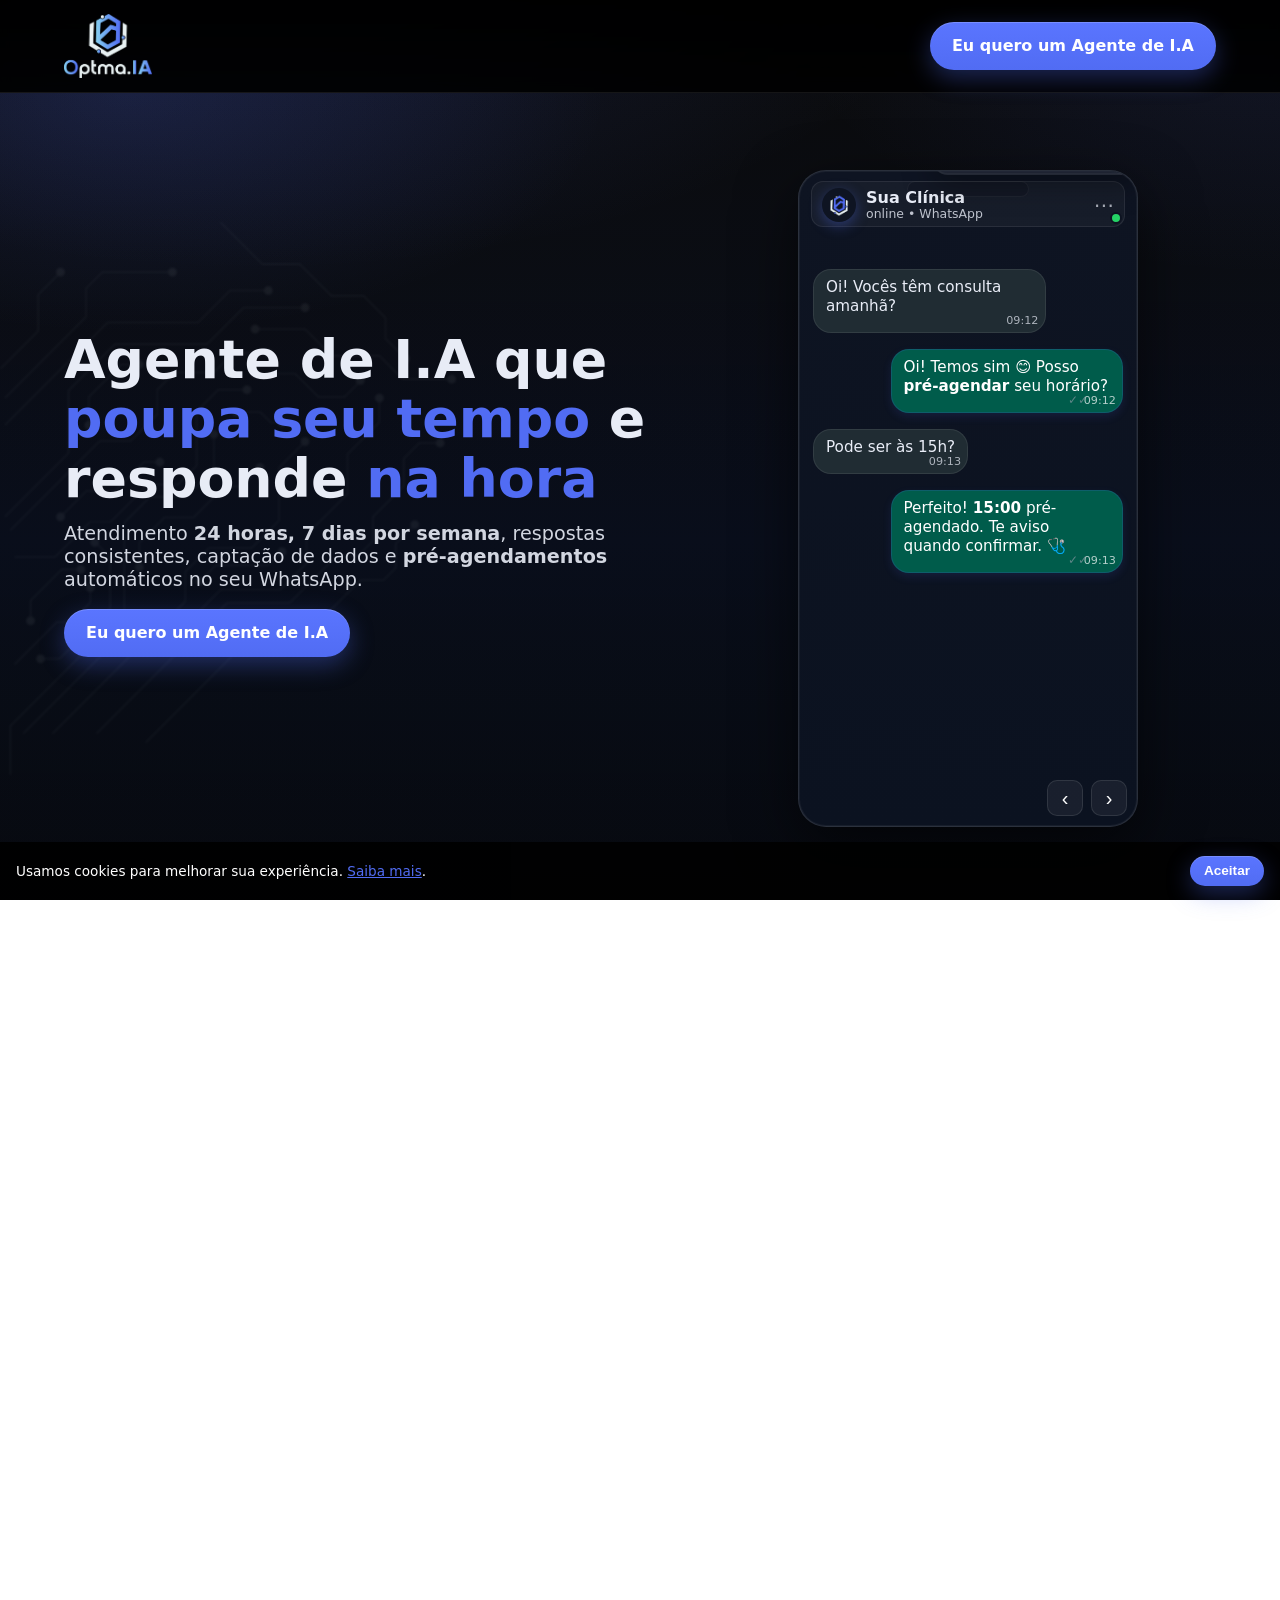
<file: index.html>
<!DOCTYPE html>
<html lang="pt-BR">
<head>
  <meta charset="UTF-8" />
  <meta name="viewport" content="width=device-width, initial-scale=1.0"/>
  <title>OPTMA IA</title>
  <link rel="stylesheet" href="style.css"/>
</head>
<body>
  <header class="site-header">
    <div class="container header-inner">
      <a class="brand" href="#">
        <img src="src/optma ia logo.png" alt="Optma.IA" class="brand-logo"/>
      </a>
  <a href="#form" class="btn btn-primary cta">Eu quero um Agente de I.A</a>
    </div>
  </header>
<main>
  <!-- HERO -->
  <section class="hero">
    <div class="container hero__grid">
      <!-- Coluna 1: texto -->
      <div class="hero__copy">
       <h1>
  Agente de I.A que <span class="highlight">poupa seu tempo</span> e responde <span class="highlight nowrap">na hora</span>
</h1>
        <p class="lead">
          Atendimento <strong>24 horas, 7 dias por semana</strong>, respostas consistentes,
          captação de dados e <strong>pré-agendamentos</strong> automáticos no seu WhatsApp.
        </p>

       <div class="hero__cta">
  <a href="#form" class="btn btn-primary btn--pulse">Eu quero um Agente de I.A</a>
</div>
</div>
      <!-- Coluna 2: ARTE (celular + cards) -->
      <div class="hero__art" aria-hidden="true">
        <div class="phone">
          <div class="phone__notch"></div>
          <!-- Topbar estilo WhatsApp -->
<div class="chat-topbar">
<div class="chat-topbar__avatar">
  <img src="src/Prancheta 1_7.png" alt="Optma IA" />
</div>
  <div class="chat-topbar__meta">
    <div class="chat-topbar__title">Sua Clínica</div>
    <div class="chat-topbar__sub">online • WhatsApp</div>
  </div>
  <div class="chat-topbar__icons">⋯</div>
</div>
          <div class="segment-badge" id="segmentBadge">Perfeito para sua clínica</div>

          

<!-- Slider de cenas dentro do celular -->
<div class="chat-slider">

  <!-- CENA 1: CLÍNICA (ativa no load) -->
  <div class="chat-scene is-active" data-segment="Perfeito para sua clinica">
    <div class="chat">
      <div class="msg msg--client">
        Oi! Vocês têm consulta amanhã?
        <span class="time">09:12</span>
      </div>
      <div class="msg msg--ai">
        Oi! Temos sim 😊 Posso <strong>pré-agendar</strong> seu horário?
        <span class="time">09:12</span>
          <span class="ticks">✓✓</span>
      </div>
      <div class="msg msg--client">
        Pode ser às 15h?
        <span class="time">09:13</span>
      </div>
      <div class="msg msg--ai">
        Perfeito! <strong>15:00</strong> pré-agendado. Te aviso quando confirmar. 🩺
        <span class="time">09:13</span>
          <span class="ticks">✓✓</span>
      </div>
    </div>
  </div>

  <!-- CENA 2: PETSHOP -->
  <div class="chat-scene" data-segment="Perfeito para seu petshop">
    <div class="chat">
      <div class="msg msg--client">
        Oi! Tem banho e tosa hoje?
        <span class="time">10:02</span>
      </div>
      <div class="msg msg--ai">
        Tem sim! Posso <strong>pré-agendar</strong> pra você!! qual o nome do seu pet? ✨
        <span class="time">10:02</span>
          <span class="ticks">✓✓</span>
      </div>
      <div class="msg msg--client">
       Ele se chama Fred
        <span class="time">10:03</span>
      </div>
      <div class="msg msg--ai">
        Opa! temos agenda para o banho e tosa do <strong>Fred 🐶</strong> as 15:00 e 16:30, qual horario prefere?? 🐾
        <span class="time">10:03</span>
          <span class="ticks">✓✓</span>
      </div>
    </div>
  </div>

</div>

<!-- Controles (visíveis no desktop) -->
<div class="slider-controls" aria-label="Trocar segmento">
  <button class="slider-btn prev" type="button" aria-label="Anterior">‹</button>
  <button class="slider-btn next" type="button" aria-label="Próximo">›</button>
</div>   <!-- fecha .slider-controls -->
</div>   <!-- fecha .phone -->

      </div>
    </div>
  </section>

  <!-- BENEFÍCIOS -->
  <section id="beneficios" class="features">
    <div class="container">
      <div class="section-head">
        <h2>Por que um Agente de I.A da <span class="highlight">Optma.IA</span>?</h2>
        <p class="muted">Automação sem perder o toque humano.</p>
      </div>

      <div class="features__grid">

        <article class="card">
          <div class="card__icon" aria-hidden="true">🤖</div>
          <h3>É um agente, e não um Chatbot</h3>
          <p>Respostas humanizadas e não robotícas como de um chatbot, seu cliente no vácuo <span class="highlight">nunca mais.</span></p>
        </article>

        <article class="card">
          <div class="card__icon" aria-hidden="true">🕒</div>
          <h3>Atende 24/7</h3>
          <p>Seu cliente é <span class="highlight">respondido em segundos</span> — madrugada, fim de semana, feriado.</p>
        </article>

        <article class="card">
          <div class="card__icon" aria-hidden="true">⚙️</div>
          <h3>Poupa seu tempo</h3>
          <p>Centraliza dúvidas frequentes, qualifica e envia para a pessoa certa <span class="highlight">só o que importa.</span></p>
        </article>

        <article class="card">
          <div class="card__icon" aria-hidden="true">📅</div>
          <h3>Pré-agendamento</h3>
          <p>Coleta dados, sugere horários e <span class="highlight">deixa tudo pronto</span> para confirmar no seu sistema.</p>
        </article>


      </div>
    </div>
  </section>

  <!-- PARCEIROS -->
  <section class="partners">
    <div class="container">
      <div class="section-head">
        <h2>Marcas que confiam</h2>
        <p class="muted">Alguns clientes e parceiros que já fecharam conosco.</p>
      </div>

<div class="partners__grid">
  <figure class="partner">
    <img src="src/tiger logo.png" alt="Tiger Company">
    <figcaption>Tiger Company</figcaption>
  </figure>

  <figure class="partner">
    <img src="src/machinima.png" alt="Estética Fritz">
    <figcaption>Machinima</figcaption>
  </figure>
</div>

  <!-- FORMULÁRIO -->
  <section id="form" class="contact">
    <div class="container contact__grid">
      <div class="contact__copy">
      <h2>
  Pronto para <span class="nowrap">elevar o <span class="highlight">atendimento</span></span> <span class="nowrap">da sua empresa?</span>
</h2>
        <p class="muted">Preencha e a gente retorna com uma proposta sob medida.</p>
      </div>

      <form class="form" action="#" method="post" novalidate>
        <div class="form__row">
          <label for="nome">Nome</label>
          <input id="nome" name="nome" type="text" autocomplete="name" required />
        </div>

        <div class="form__row">
          <label for="email">E-mail</label>
          <input id="email" name="email" type="email" autocomplete="email" required />
        </div>

        <div class="form__row">
          <label for="whats">WhatsApp</label>
          <input id="whats" name="whatsapp" type="tel" inputmode="tel" placeholder="(xx) xxxxx-xxxx" required />
        </div>

        <div class="form__row">
          <label for="empresa">Empresa</label>
          <input id="empresa" name="empresa" type="text" autocomplete="organization" />
        </div>

        <div class="form__agree">
          <input id="lgpd" type="checkbox" required />
          <label for="lgpd">Concordo em receber contato da Optma.IA.</label>
        </div>

        <button class="btn btn-primary" type="submit">Quero meu Agente de I.A</button>
      </form>
    </div>
  </section>
</main>

    <script src="main.js"></script>
    <footer class="site-footer">
  <div class="container footer__grid">
    <div class="footer__brand">
      <img src="src/optma ia logo.png" alt="Optma.IA" class="footer__logo" />
      <p>© 2024 Optma.IA – Todos os direitos reservados.</p>
    </div>

    <div class="footer__contact">
      <h4>Contato</h4>
      <p>Email: <a href="mailto:contato@optmaia.com">optmaia.contato@gmail.com</a></p>
      <p>WhatsApp: <a href="https://wa.me/5511999999999" target="_blank">(16) 99999-9999</a></p>
    </div>
  </div>
</footer>

<!-- ===== COOKIE BANNER ===== -->
<div class="cookie-banner" id="cookieBanner">
  <p>
    Usamos cookies para melhorar sua experiência. 
    <a href="#">Saiba mais</a>.
  </p>
  <button id="acceptCookies" class="btn btn-primary">Aceitar</button>
</div>
</body>
</html>
</file>
<file: style.css>
/* =======================
   TEMA / RESET / BASE
======================= */
:root{
  --primary:#516cf3;
  --text:#e8ecf6;
}

*{box-sizing:border-box;margin:0;padding:0}
img{display:block;max-width:100%;height:auto}
a{text-decoration:none;color:inherit}
html,body{height:100%}

body{
  font-family: Inter, system-ui, -apple-system, Segoe UI, Roboto, Helvetica, Arial, sans-serif;
  color:var(--text);
  background:
    radial-gradient(1200px 600px at 20% -10%, rgba(81,108,243,.18), transparent 60%),
    radial-gradient(900px 500px at 100% 0%, rgba(81,108,243,.12), transparent 55%),
    linear-gradient(180deg, #0b0b0b 0%, #0a0f1d 60%, #080b12 100%);
}

.container{max-width:1200px;margin:0 auto;padding:0 24px}

/* =======================
   HEADER
======================= */
.site-header{
  position: sticky; top:0; z-index:100;
  backdrop-filter: blur(6px) saturate(130%);
  background: linear-gradient(180deg, rgba(0,0,0,.85), rgba(0,0,0,.65));
  border-bottom:1px solid rgba(255,255,255,.08);
  padding-top: env(safe-area-inset-top);
}
.header-inner{
  height:92px;
  display:flex;
  align-items:center;
  justify-content:space-between;
  gap:16px;
}

.brand{display:flex; align-items:center; gap:12px; min-width:0;}
.brand-logo{height:64px; width:auto;}

/* Botões */
.btn{
  display:inline-flex; align-items:center; justify-content:center; gap:.5rem;
  padding:16px 22px;
  border-radius:999px;
  font-weight:800; line-height:1; white-space:nowrap;
  border:0; cursor:pointer; user-select:none;
  transition:transform .08s ease, box-shadow .2s ease, background .2s ease;
}
.btn:focus-visible{outline:none; box-shadow:0 0 0 3px rgba(81,108,243,.35);}
.btn-primary{
  background: linear-gradient(180deg, #5a75ff, var(--primary));
  color:#fff;
  box-shadow:0 8px 24px rgba(81,108,243,.35), inset 0 1px 0 rgba(255,255,255,.18);
}
.btn-primary:hover{
  transform: translateY(-1px);
  box-shadow:0 12px 28px rgba(81,108,243,.42), inset 0 1px 0 rgba(255,255,255,.2);
}
.btn-primary:active{
  transform: translateY(0);
  box-shadow:0 6px 18px rgba(81,108,243,.32);
}

/* =======================
   HERO (TEXTO + ARTE)
======================= */
.hero{
  position: relative;
  padding: clamp(48px, 6vw, 96px) 0;
  background:
    radial-gradient(800px 400px at 10% 0%, rgba(81,108,243,.15), transparent 60%),
    linear-gradient(180deg, rgba(0,0,0,0), rgba(0,0,0,.15));
}

.hero__grid{
  display:grid;
  grid-template-columns: 1.1fr .9fr;
  gap: clamp(24px, 4vw, 48px);
  align-items:center;
}


.hero__copy h1{
  font-size: clamp(2rem, 4.2vw, 3.4rem);
  line-height:1.1;
  margin-bottom:14px;
}
.highlight{color: var(--primary);}
.lead{font-size: clamp(1rem, 2.2vw, 1.2rem); opacity:.9; margin-bottom:18px;}
.hero__cta{display:flex; gap:12px; flex-wrap:wrap; margin-bottom:10px;}
.hero__bullets{list-style:none; margin-top:8px; color:#c7cfe4; font-size:.95rem}

/* ===== HERO ART ===== */
.hero__art{
  position: relative;
  min-height: 440px;
  display: grid;
  place-items: center;
}

/* Telefone */
.phone{
  width: min(340px, 88%);
  aspect-ratio: 3 / 5.8;
  border-radius: 28px;
  background: linear-gradient(180deg, #0e1422, #0b1220);
  border: 1px solid rgba(255,255,255,.12);
  box-shadow: 0 20px 60px rgba(0,0,0,.6), 0 0 0 1px rgba(255,255,255,.05) inset;
  position: relative;
  overflow: hidden;
}
.phone__notch{
  position:absolute; inset:10px 32% auto 32%; height:16px;
  background:#0a0f1d; border-radius:10px; opacity:.9;
  box-shadow: 0 0 0 1px rgba(255,255,255,.06) inset;
}

/* Chat */
.chat{padding:64px 14px 14px; display:grid; gap:8px}
.msg{
  max-width: 86%;
  font-size:.95rem;
  line-height:1.25;
  padding:10px 12px;
  border-radius:14px;
  position:relative;
  color:#e9edf7;
  border:1px solid rgba(255,255,255,.08);
  background: linear-gradient(180deg, rgba(255,255,255,.04), rgba(255,255,255,.02));
}
.msg--client{justify-self:flex-start; background:#0f1728;}
.msg--ai{
  justify-self:flex-end;
  background: rgba(81,108,243,.08);
  border: 1px solid rgba(81,108,243,.18);
  color: #e9edf7;
  box-shadow: 0 4px 10px rgba(81,108,243,.12);
}
.msg .time{display:block; opacity:.7; font-size:.75rem; margin-top:6px}

/* Cards flutuantes */
.floating-card{
  position:absolute;
  background: linear-gradient(180deg, rgba(255,255,255,.06), rgba(255,255,255,.02));
  border:1px solid rgba(255,255,255,.10);
  border-radius:14px;
  backdrop-filter: blur(6px) saturate(120%);
  padding:12px 14px;
  box-shadow: 0 10px 30px rgba(0,0,0,.35);
}
.kpi{ top: 8%; right: 6%; }
.kpi__big{font-size:1.35rem; font-weight:900; color: var(--primary); line-height:1}
.kpi__sub{font-size:.82rem; opacity:.85}

.book{ bottom: 6%; left: 6%; min-width: 180px; }
.book__title{font-weight:800; margin-bottom:6px}
.book__row{display:flex; justify-content:space-between; gap:12px; color:#cfd6ea}

/* =======================
   FEATURES
======================= */
.section-head{margin-bottom:20px}
.section-head h2{font-size: clamp(1.6rem, 3.5vw, 2.2rem)}
.section-head .muted{color:#b9c1d8}

.features{padding:64px 0}
.features__grid {
  display: grid;
  grid-template-columns: repeat(2, 1fr); /* 2 colunas */
  gap: 24px; /* pode aumentar um pouco o espaçamento */
}
.card{
  background: linear-gradient(180deg, rgba(255,255,255,.05), rgba(255,255,255,.02));
  border:1px solid rgba(255,255,255,.08);
  border-radius:16px; padding:18px;
}
.card__icon{font-size:1.4rem; opacity:.9; margin-bottom:6px}
.card h3{margin-bottom:6px; font-size:1.05rem}
.card p{color:#c7cfe4; font-size:.95rem}

.partners__grid {
  display: grid;
  gap: 32px;
  grid-template-columns: repeat(auto-fit, minmax(160px, 1fr));
  justify-items: center;
  align-items: start;
  text-align: center;
}

.partner {
  display: flex;
  flex-direction: column;
  align-items: center;
  gap: 10px;
}

.partner > img {
  max-height: 96px !important;
  width: auto;
  transition: transform .25s ease;
}
.partner > img:hover {
  transform: scale(1.1);
}

.partner__name {
  font-size: .95rem;
  color: #cfd6ea;
  opacity: .9;
  line-height: 1.3;
}

.partner--big { gap: 4px; } /* Tiger colado no nome */
.partner--big > img { max-height: 140px !important; }

/* destaque para um parceiro específico */
.partner--big{ grid-column: span 2; }   /* ocupa 2 colunas no desktop */
.partner--big img{ max-height: 200px; } /* <<< Tiger ainda maior */

/* mobile: volta a 1 coluna para não quebrar o layout */
@media (max-width: 640px){
  .partner--big{ grid-column: span 1; }
  .partner img{ max-height: 84px; }
  .partner--big img{ max-height: 120px; }
}

/* =======================
   FORMULÁRIO
======================= */
.contact{padding:64px 0}
.contact__grid{
  display:grid; gap:24px;
  grid-template-columns: 1fr 1fr;
  align-items:start;
}
.contact__copy h2{font-size: clamp(1.6rem, 3vw, 2rem)}
.muted{color:#b9c1d8}

.form{
  background: linear-gradient(180deg, rgba(255,255,255,.06), rgba(255,255,255,.02));
  border:1px solid rgba(255,255,255,.08);
  border-radius:16px; padding:18px;
  display:grid; gap:12px;
}
.form__row{display:grid; gap:6px}
.form label{font-size:.9rem; color:#d9def0}
.form input, .form textarea{
  background:#0e1422; color:#e9edf7; border:1px solid rgba(255,255,255,.12);
  padding:12px 12px; border-radius:12px; outline:none;
}
.form input:focus, .form textarea:focus{
  border-color:rgba(81,108,243,.6); box-shadow:0 0 0 3px rgba(81,108,243,.25);
}
.form__agree{
  display:flex; align-items:center; gap:10px; font-size:.9rem; color:#cfd6ea;
}
.form button{margin-top:6px}

/* =======================
   RESPONSIVO
======================= */

/* tablets */
@media (max-width: 1024px){
  .brand-logo{height:56px;}
  .header-inner{height:86px;}
  .btn{padding:14px 18px;}

  .hero__grid{ grid-template-columns: 1fr; }
  .hero__art{ min-height: 380px; }

  .features__grid{grid-template-columns: repeat(2, 1fr)}
  .partners__grid{grid-template-columns: repeat(4, 1fr)}
  .contact__grid{grid-template-columns: 1fr}
}

/* celulares grandes */
@media (max-width: 640px){
  .container{padding:0 16px;}

  .header-inner{ height:72px; gap:10px; flex-wrap:nowrap; }
  .brand-logo{height:40px;}
  .btn.cta{
    font-size:.9rem; padding:10px 14px; border-radius:14px;
    flex:0 0 auto; max-width:60vw; text-align:center;
  }

  .hero{ padding-top:36px; }
  .hero__art{ min-height: 360px; }
  .phone{ width: 78%; }
  .kpi{ top: 6%; right: 6%; }
  .book{ bottom: 6%; left: 6%; }

  .features__grid{grid-template-columns: 1fr}
  .partners__grid{grid-template-columns: repeat(2, 1fr)}
}

/* celulares pequenos */
@media (max-width: 380px){
  .brand-logo{height:36px;}
  .btn.cta{font-size:.86rem; padding:9px 12px; max-width:58vw;}

  .phone{ width: 84%; }
  .kpi__big{ font-size:1.2rem; }
}

/* ===== Navegação suave e compensação do header ===== */
html { scroll-behavior: smooth; }
#form { scroll-margin-top: 110px; } /* compensa header sticky */

/* ===== Micro-animações ===== */
@keyframes fadeUp {
  from { opacity: 0; transform: translateY(12px); }
  to   { opacity: 1; transform: translateY(0); }
}
@keyframes floatInR {
  from { opacity: 0; transform: translate(14px, -6px); }
  to   { opacity: 1; transform: translate(0,0); }
}
@keyframes floatInL {
  from { opacity: 0; transform: translate(-14px, 6px); }
  to   { opacity: 1; transform: translate(0,0); }
}
@keyframes pulseGlow {
  0%,100% { box-shadow: 0 8px 20px rgba(81,108,243,.22); }
  50%     { box-shadow: 0 14px 28px rgba(81,108,243,.35); }
}

/* aplica nas peças da hero */
.hero__art .phone { animation: fadeUp .6s ease-out both; }
.hero__art .msg    { animation: fadeUp .5s ease-out both; }
.hero__art .msg:nth-child(1) { animation-delay: .05s; }
.hero__art .msg:nth-child(2) { animation-delay: .15s; }
.hero__art .msg:nth-child(3) { animation-delay: .28s; }
.hero__art .msg:nth-child(4) { animation-delay: .42s; }
.hero__art .kpi   { animation: floatInR .55s ease-out .18s both; }
.hero__art .book  { animation: floatInL .55s ease-out .24s both; }
.hero__art .msg--ai { animation-name: fadeUp, pulseGlow; animation-duration:.5s,2.2s; animation-delay:.15s,.7s; animation-fill-mode:both; animation-iteration-count:1,infinite; }

/* ===== Mobile refinado ===== */
@media (max-width: 640px){
  .hero__grid{ grid-template-columns: 1fr; }
  .hero__copy{ text-align:left; }
  .hero__art{ min-height: 340px; margin-top: 6px; }
  .kpi{ top: 5%; right: 6%; }
  .book{ bottom: 6%; left: 6%; }
  .hero__bullets{ font-size:.92rem; }
}
@media (max-width: 380px){
  #form { scroll-margin-top: 96px; }
  .hero__art{ min-height: 320px; }
}

/* ===== Botão com "shine" ===== */
.btn-primary{ position:relative; overflow:hidden; }
.btn-primary::after{
  content:"";
  position:absolute; inset:-20%;
  background: linear-gradient(115deg,
              transparent 15%,
              rgba(255,255,255,.18) 35%,
              rgba(255,255,255,.38) 50%,
              rgba(255,255,255,.18) 65%,
              transparent 85%);
  transform: translateX(-120%) rotate(8deg);
  pointer-events:none;
  transition: transform .6s ease;
}
.btn-primary:hover::after{ transform: translateX(120%) rotate(8deg); }

/* ===== Animações base ===== */
@media (prefers-reduced-motion: no-preference){
  @keyframes fadeUp { from{opacity:0; transform:translateY(14px)} to{opacity:1; transform:none} }
  @keyframes floatR { from{opacity:0; transform:translate(16px,-6px)} to{opacity:1; transform:none} }
  @keyframes floatL { from{opacity:0; transform:translate(-16px,6px)} to{opacity:1; transform:none} }
  @keyframes glowPulse { 0%,100%{box-shadow:0 8px 20px rgba(81,108,243,.22)} 50%{box-shadow:0 16px 30px rgba(81,108,243,.38)} }

  /* Stagger da hero */
  .hero__art.animate .phone{ animation: fadeUp .6s ease-out both; }
  .hero__art.animate .msg{ animation: fadeUp .5s ease-out both; }
  .hero__art.animate .msg:nth-child(1){ animation-delay:.05s }
  .hero__art.animate .msg:nth-child(2){ animation-delay:.15s }
  .hero__art.animate .msg:nth-child(3){ animation-delay:.28s }
  .hero__art.animate .msg:nth-child(4){ animation-delay:.42s }
  .hero__art.animate .kpi{ animation: floatR .55s ease-out .18s both }
  .hero__art.animate .book{ animation: floatL .55s ease-out .24s both }
  .hero__art.animate .msg--ai{ animation: fadeUp .5s ease-out .15s both, glowPulse 2.2s 1.1s ease-in-out infinite }

  /* Reveal genérico (features, parceiros, form) */
  [data-reveal]{ opacity:0; transform: translateY(16px); will-change: transform,opacity; }
  [data-reveal].is-visible{ opacity:1; transform:none; transition: transform .6s ease, opacity .6s ease; }
  /* leve variação por ordem */
  [data-reveal].delay-1{ transition-delay:.06s }
  [data-reveal].delay-2{ transition-delay:.12s }
  [data-reveal].delay-3{ transition-delay:.18s }
  [data-reveal].delay-4{ transition-delay:.24s }
}

/* ===== Parallax (valores de base, JS aplica transform) ===== */
.hero__art .phone,
.hero__art .kpi,
.hero__art .book{ will-change: transform; }

/* ===== Mobile refinado ===== */
@media (max-width:640px){
  .hero__art{ min-height:340px; margin-top:6px; }
  .kpi{ top:5%; right:6%; }
  .book{ bottom:6%; left:6%; }
}

/* Ajuste grid */
.partners__grid {
  display: grid;
  gap: 24px;
  grid-template-columns: repeat(auto-fit, minmax(140px, 1fr));
  align-items: start;
  justify-items: center;
}

/* Wrapper do logo + nome */
.partner {
  display: flex;
  flex-direction: column;
  align-items: center;
  text-align: center;
}

/* Logo */

.partner img:hover {
  transform: scale(1.1);
}

/* Nome embaixo */
.partner__name {
  margin-top: 8px;
  font-size: .9rem;
  color: #cfd6ea;
  opacity: .85;
}

/* ===== PARTNERS – OVERRIDES FINAIS (não apaga nada acima) ===== */
.partners .partners__grid{
  display:grid;
  gap:32px;
  grid-template-columns: repeat(auto-fit, minmax(160px,1fr));
  justify-items:center;
  align-items:start;
  text-align:center;
}

.partners .partners__grid .partner{
  display:flex;
  flex-direction:column;
  align-items:center;
  gap:10px; /* gap padrão */
}

.partners .partners__grid .partner > img{
  width:auto !important;
  height:auto !important;
  max-height:120px !important;   /* tamanho padrão MAIOR */
  opacity:1 !important;
  filter:none !important;         /* sempre colorido */
  transform:none;
  transition: transform .25s ease;
}
.partners .partners__grid .partner > img:hover{
  transform: scale(1.1);          /* cresce no hover */
}

.partners .partners__grid .partner .partner__name{
  margin-top:8px;
  font-size:.95rem;
  color:#cfd6ea;
  opacity:.9;
  line-height:1.25;
}

/* destaque para um parceiro (Tiger) */
.partners .partners__grid .partner.partner--big{
  gap:4px;                         /* nome mais perto do logo */
  grid-column: span 2;             /* ocupa 2 colunas em telas grandes */
}
.partners .partners__grid .partner.partner--big > img{
  max-height:160px !important;     /* Tiger maior */
}

@media (max-width:640px){
  .partners .partners__grid .partner.partner--big{ grid-column: span 1; }
  .partners .partners__grid .partner > img{ max-height:100px !important; }
  .partners .partners__grid .partner.partner--big > img{ max-height:130px !important; }
}


/* ===== Centralizar seções depois da hero ===== */
.section-head,
.features,
.partners,
.contact {
  text-align: center;
}

/* Centraliza também o conteúdo interno */
.features__grid,
.partners__grid,
.contact__grid {
  justify-content: center;
}

.contact__grid {
  grid-template-columns: 1fr;
  max-width: 700px;
  margin: 0 auto;
}

/* CTA pulsando de leve */
@keyframes ctaPulse {
  0%, 100% { transform: translateY(0) scale(1); box-shadow: 0 8px 24px rgba(81,108,243,.35), inset 0 1px 0 rgba(255,255,255,.18); }
  50%      { transform: translateY(-1px) scale(1.04); box-shadow: 0 14px 32px rgba(81,108,243,.48), inset 0 1px 0 rgba(255,255,255,.22); }
}
.btn--pulse {
  animation: ctaPulse 2.4s ease-in-out infinite;
}
.btn--pulse:hover,
.btn--pulse:active {
  animation-play-state: paused;
}

/* ---- Ajustes mobile: dar espaço pro card 24/7 e reduzir o tamanho dele ---- */
@media (max-width:640px){
  .hero__art .floating-card{ z-index: 2; pointer-events: none; padding:10px 12px; border-radius:12px; }
  .hero__art .kpi{ top: 4%; right: 6%; }           /* sobe um pouco o 24/7 */
  .hero__art .kpi .kpi__big{ font-size: 1rem; }    /* texto menor no mobile */
  .hero__art .chat{ padding-top: 108px; }          /* mais espaço acima das mensagens */
}

/* ====== ALINHAMENTO MOBILE (apenas <= 640px) ====== */
@media (max-width:640px){

  /* container e hero */
  .hero{ overflow:hidden; }                     /* evita “vazar” sombras/anim */
  .hero__grid{ grid-template-columns:1fr; gap:20px; }
  .hero__copy{ text-align:left; }               /* mantém texto da hero à esquerda */
  .hero__cta{ justify-content:center; }         /* botão da hero centralizado */

  /* header CTA central (opcional) */
  .site-header .cta{
    display:inline-flex;
    margin-inline:auto;
  }

  /* arte do celular realmente centralizada */
  .hero__art{ margin-inline:auto; width:100%; min-height:360px; }
  .phone{ width:86%; margin-inline:auto; }

  /* cartão 24/7 e pré-agendado bem dentro da área */
  .hero__art .floating-card{ z-index:2; pointer-events:none; padding:10px 12px; border-radius:12px; }
  .hero__art .kpi{ top:7%; right:10%; }
  .hero__art .kpi .kpi__big{ font-size:1rem; }
  .hero__art .book{ bottom:8%; left:10%; }

  /* dá mais espaço antes da 1ª mensagem para não encavalar com o 24/7 */
  .hero__art .chat{ padding-top:112px; }
}

/* telas muito pequenas */
@media (max-width:380px){
  .phone{ width:92%; }
  .hero__art .kpi{ top:8%; right:8%; }
  .hero__art .book{ bottom:8%; left:8%; }
  .hero__art .chat{ padding-top:120px; }
}

/* ===== Header full-bleed e sem faixa lateral ===== */
html, body { width:100%; overflow-x:hidden; }            /* evita rolagem lateral */
.site-header{
  position: sticky;
  top: 0;
  left: 0;
  right: 0;                                              /* ocupa de ponta a ponta */
  width: 100vw;                                          /* garante full-bleed no mobile */
  z-index: 1000;                                         /* sobre tudo */
}

/* quando o container limita o conteúdo, o fundo do header continua full-bleed */
.site-header::before{
  content:"";
  position:absolute; inset:0;
  background: inherit;                                   /* reaproveita seu gradiente */
  pointer-events:none; z-index:-1;                       /* fica atrás do conteúdo */
}

/* corrige possíveis elementos que “vazam” a viewport no mobile */
@media (max-width:640px){
  .hero__grid,
  .features__grid,
  .partners__grid,
  .contact__grid { max-width: 100%; }
  .phone { max-width: 100%; }
}

/* ===== Ajustes só para MOBILE (<=640px) ===== */
@media (max-width: 640px){

  /* logo maior */
  .site-header .brand-logo {
    height: 52px;   /* padrão estava ~40px, aqui aumentamos */
    max-height: none;
  }

  /* botão menor */
  .site-header .btn.cta {
    font-size: 0.82rem;   /* texto menor */
    padding: 8px 14px;    /* menos altura/largura */
    border-radius: 14px;
  }
}

/* ===== FOOTER ===== */
.site-footer {
  background: #0b0f1c;
  border-top: 1px solid rgba(255,255,255,.1);
  padding: 32px 0;
  margin-top: 64px;
  font-size: 0.9rem;
  color: #cfd6ea;
}

.footer__grid {
  display: flex;
  flex-wrap: wrap;
  justify-content: space-between;
  gap: 24px;
  align-items: center;
}

.footer__logo {
  height: 48px;
  margin-bottom: 8px;
}

.footer__contact h4 {
  margin-bottom: 8px;
  font-size: 1rem;
  color: #fff;
}

/* ===== COOKIE BANNER ===== */
.cookie-banner {
  position: fixed;
  bottom: 0;
  left: 0;
  right: 0;
  background: rgba(0,0,0,0.9);
  color: #fff;
  padding: 14px 20px;
  display: flex;
  justify-content: space-between;
  align-items: center;
  gap: 12px;
  z-index: 9999;
}

.cookie-banner p {
  margin: 0;
  font-size: 0.85rem;
}

.cookie-banner a {
  color: var(--primary);
  text-decoration: underline;
}

.cookie-banner button {
  font-size: 0.85rem;
  padding: 8px 14px;
}

/* ===== HERO centralizada no MOBILE (<=640px) ===== */
@media (max-width:640px){
  /* empilha em 1 coluna e centraliza a cópia */
  .hero__grid{ grid-template-columns: 1fr; gap: 20px; }
  .hero__copy{
    text-align: center;
    margin-inline: auto;
    max-width: 36rem; /* só pra não ficar muito largo em telas grandes de celular */
  }

  /* título e parágrafo com largura confortável */
  .hero__copy h1{
    font-size: clamp(1.9rem, 7vw, 2.3rem);
    line-height: 1.15;
    margin-left: auto;
    margin-right: auto;
  }
  .hero__copy .lead{
    margin-left: auto;
    margin-right: auto;
    max-width: 36ch;          /* limita o parágrafo pra leitura melhor */
  }

  /* CTA centralizado */
  .hero__cta{ justify-content: center; }

  /* arte do celular centralizada logo abaixo */
  .hero__art{
    margin-inline: auto;
    min-height: 360px;
  }
  .phone{ width: 86%; margin-inline: auto; }

  /* cartões flutuantes bem posicionados no mobile */
  .hero__art .kpi{ top: 7%; right: 10%; }
  .hero__art .book{ bottom: 8%; left: 10%; }
  .hero__art .chat{ padding-top: 112px; } /* espaço pro 24/7 não encavalar */
}

/* telas muito pequenas */
@media (max-width:380px){
  .phone{ width: 92%; }
  .hero__art .kpi{ top: 8%; right: 8%; }
  .hero__art .book{ bottom: 8%; left: 8%; }
  .hero__art .chat{ padding-top: 120px; }
}

/* Impede que "na hora" quebre em 2 linhas */
.nowrap {
  white-space: nowrap;
}
/* utilitário */
.nowrap{ white-space: nowrap; }

/* ===== Harmonização do bloco de contato no mobile ===== */
@media (max-width:640px){
  /* centraliza e limita largura confortável do título e subtítulo */
  .contact .contact__copy{
    text-align:center;
    margin-inline:auto;
    max-width: 32rem;
  }
  .contact .contact__copy h2{
    font-size: clamp(1.6rem, 6.5vw, 2rem);
    line-height: 1.15;
    margin: 0 auto 8px;
    text-wrap: balance;     /* navegadores modernos equilibram as quebras */
  }
  .contact .contact__copy .muted{
    max-width: 36ch;        /* linha mais curta = leitura melhor */
    margin: 0 auto 14px;
  }

  /* formulário centralizado e respirando */
  .contact .form{
    max-width: 520px;
    margin: 0 auto;
    padding: 16px;
    gap: 14px;
  }
  .contact .form__row{
    gap: 8px;
  }
  .contact .form input,
  .contact .form textarea{
    font-size: 1rem;
    padding: 12px 14px;
    border-radius: 14px;
  }

  /* checkbox com alinhamento bonito e área de clique maior */
  .contact .form__agree{
    align-items: flex-start;
    gap: 12px;
  }
  .contact .form__agree input[type="checkbox"]{
    width: 20px; height: 20px; margin-top: 2px;
  }
  .contact .form__agree label{
    line-height: 1.35;
    max-width: 40ch;
  }

  /* CTA do formulário centralizado */
  .contact .form button{
    width: 100%;
    max-width: 360px;
    margin: 6px auto 0;
  }
}

/* ===== Footer mobile ===== */
@media (max-width:640px){
  .site-footer{
    padding: 24px 0 28px;
  }
  .footer__grid{
    flex-direction: column;
    align-items: center;
    text-align: center;
    gap: 16px;
  }
  .footer__logo{ height: 44px; }
  .footer__brand p{
    margin: 6px 0 0;
    font-size: .85rem;
    color: #cfd6ea;
  }

  .footer__contact h4{
    margin: 0 0 6px;
    font-size: .95rem;
  }
  .footer__contact p{
    margin: 2px 0;
    font-size: .9rem;
  }
  .footer__contact a{
    display: inline-block;
    padding: 6px 10px;
    border-radius: 10px;
    background: rgba(255,255,255,.06);
    border: 1px solid rgba(255,255,255,.08);
  }
}

/* ===== Cookie banner responsivo ===== */
.cookie-banner{
  padding: 14px 16px;
  gap: 12px;
  padding-bottom: calc(14px + env(safe-area-inset-bottom));
}
@media (max-width:640px){
  .cookie-banner{
    flex-direction: column;
    align-items: stretch;
  }
  .cookie-banner p{ font-size: .85rem; }
  .cookie-banner button{
    width: 100%;
    padding: 10px 14px;
  }
}

/* Dá espaço no rodapé quando o banner está visível (só mobile) */
@media (max-width:640px){
  body.has-cookie-banner{ padding-bottom: 80px; }
}

/* Centralizar logo no footer */
.site-footer .footer__brand {
  display: flex;
  flex-direction: column;
  align-items: center;
  text-align: center;
}

.site-footer .footer__logo {
  display: block;
  margin: 0 auto 8px;
}

/* ===== Chat slider (dentro do celular) ===== */
.chat-slider { position: relative; }
.chat-scene { display: none; }
.chat-scene.is-active { display: block; } /* mostra só a cena ativa */

/* Badge "Perfeito para sua clínica/petshop" */
.segment-badge{
  position:absolute;
  top: -10px; right: -6px;
  transform: translateY(-60%);
  background: rgba(255,255,255,.06);
  border:1px solid rgba(255,255,255,.10);
  backdrop-filter: blur(6px) saturate(120%);
  padding:8px 12px;
  border-radius: 999px;
  font-size:.85rem; font-weight:700;
  color:#e9edf7;
  box-shadow: 0 10px 30px rgba(0,0,0,.35);
  white-space: nowrap;
}

.hero__art { position: relative; } /* garante posicionamento do badge */

/* Controles (desktop) */
.slider-controls{
  position:absolute;
  right: 10px;
  bottom: 10px;
  display:flex; gap:8px;
}
.slider-btn{
  background: rgba(255,255,255,.06);
  border:1px solid rgba(255,255,255,.1);
  color:#fff;
  width:36px; height:36px;
  border-radius:10px;
  font-size:20px; line-height:1;
  cursor:pointer;
  transition: transform .08s ease, box-shadow .2s ease, background .2s ease;
}
.slider-btn:hover{ transform: translateY(-1px); box-shadow:0 8px 20px rgba(0,0,0,.3); }
.slider-btn:active{ transform:none; }

/* Esconde controles no mobile */
@media (max-width: 1024px){
  .slider-controls{ display:none; }
}

/* Mostrar setas no mobile e ajustar tamanho/posição para toque */
@media (max-width: 1024px){
  .slider-controls{
    display: flex;          /* antes estava display:none */
    position: absolute;
    right: 8px;
    bottom: 8px;
    gap: 6px;
    z-index: 3;             /* garante que fique acima do chat */
  }
  .slider-btn{
    width: 44px;            /* área de toque confortável (~44px) */
    height: 44px;
    font-size: 22px;
    border-radius: 12px;
  }
}

/* Desktop: afasta o 24/7 do balão */
@media (min-width: 1025px){
  .kpi{
    top: 5%;
    right: -2%;   /* empurra um pouco pra fora do celular */
  }
}

/* ===== Topbar WhatsApp-like ===== */
.chat-topbar{
  position: absolute;
  top: 10px; left: 12px; right: 12px;
  height: 46px;
  border-radius: 12px;
  background: rgba(255,255,255,.04);
  border: 1px solid rgba(255,255,255,.08);
  display: grid;
  grid-template-columns: 34px 1fr auto;
  align-items: center;
  gap: 10px;
  padding: 6px 10px;
}
.chat-topbar__avatar{
  width: 34px; height: 34px; border-radius: 50%;
  background: linear-gradient(180deg,#5a75ff,var(--primary));
  box-shadow: 0 4px 14px rgba(81,108,243,.35);
}
.chat-topbar__avatar::after{
  content: "";
  position: absolute;
  bottom: 2px;
  right: 2px;
  width: 8px; height: 8px;
  background: #25D366; /* verde WhatsApp */
  border: 2px solid #0e1422; /* borda pra destacar */
  border-radius: 50%;
}
.chat-topbar__title{ font-weight: 800; line-height: 1; }
.chat-topbar__sub{ font-size: .78rem; opacity: .8; }
.chat-topbar__icons{ font-size: 20px; opacity: .7; }

/* dá mais espaço no topo para não encostar no 24/7/topbar */
@media (min-width: 1025px){
  .phone .chat{ padding-top: 94px; }  /* era 64px */
}

.chat-topbar__avatar{
  width: 34px;
  height: 34px;
  border-radius: 50%;
  overflow: hidden;
  display: flex;
  align-items: center;
  justify-content: center;
  background: #0e1422; /* fundo caso o logo seja transparente */
}
.chat-topbar__avatar img{
  width: 150%;     /* aumenta pra dar zoom */
  height: 150%;
  object-fit: cover;   /* cobre toda a bolinha */
}

.msg{
  border-radius: 18px;
  padding: 8px 12px;
  margin: 4px 0;
  max-width: 75%;
}
.msg--client{
  background: #202c33; /* cinza escuro Whats */
  color: #e9edf7;
  align-self: flex-start;
  border-bottom-left-radius: 4px;
}
.msg--ai{
  background: #005c4b; /* verde Whats */
  color: #fff;
  align-self: flex-end;
  border-bottom-right-radius: 4px;
}
.msg .ticks{
  font-size: 0.7rem;
  margin-left: 6px;
  color: #8696a0; /* cinza */
}
.msg--ai .ticks.seen{ color: #53bdeb; } /* azul quando lido */

.msg .time{
  display: block;
  text-align: right;
  font-size: .7rem;
  opacity: .65;
  margin-top: 2px;
}

.msg{
  position: relative;
  border-radius: 18px;
  padding: 8px 12px 16px; /* espaço extra embaixo pro horário */
  margin: 4px 0;
  max-width: 75%;
}

/* horário e ticks dentro do balão, canto inferior direito */
.msg .time,
.msg .ticks{
  position: absolute;
  bottom: 4px;
  font-size: .7rem;
  opacity: .7;
}

.msg .time{
  right: 6px;
}

.msg .ticks{
  right: 34px;  /* fica logo antes do horário */
  font-size: .75rem;
  color: #8696a0;
}

.msg--ai .ticks.seen{
  color: #53bdeb; /* azul de mensagem lida */
}


/* As seções passam a ser o “referencial” das decorações */
.hero, .features, .partners, .contact {
  position: relative;
  z-index: 1;
}

/* LOGO suave desfocado apenas na HERO, rolando junto */
.hero::after{
  content:"";
  position:absolute;
  inset:0;
  pointer-events:none;
  z-index:-1;
  background: url("src/logo-degrade.png") no-repeat left -10% top -14%;
  background-size: min(420px, 40vw);
  opacity:.05;            /* bem discreto */
  filter: blur(12px);
  /* desbota as bordas pra não “gritar” no título */
  -webkit-mask-image: radial-gradient(120% 80% at 0% 0%, #000 55%, transparent 80%);
  mask-image: radial-gradient(120% 80% at 0% 0%, #000 55%, transparent 80%);
}

/* Circuitos grandes no lado direito da seção, escalando com a altura */
.partners{ position: relative; }

.partners::after{
  content:"";
  position:absolute;
  top:0;            /* ocupa a seção toda */
  bottom:0;
  right:0;
  width: min(820px, 48vw);     /* largura máxima, mas responsiva */
  background: url("src/ELEMENTOS.png") no-repeat right center;
  background-size: 92% auto;   /* escala pela altura (mantém proporção) */
  opacity: .07;                /* discreto */
  filter: blur(0.8px);
  pointer-events: none;
  z-index: -1;                 /* atrás do conteúdo da seção */
}

/* telas bem largas → pode aumentar um pouco */
@media (min-width: 1440px){
  .partners::after{
    width: 900px;
    background-size: 100% auto;
  }
}

/* tablet */
@media (max-width: 1024px){
  .partners::after{
    width: 56vw;
    opacity: .06;
  }
}

/* celular */
@media (max-width: 640px){
  .partners::after{
    width: 68vw;
    opacity: .05;
    background-position: 110% center; /* joga um pouco mais pra fora pra não poluir */
  }
}

/* Circuitos no topo (hero) */
.hero::before{
  content:"";
  position:absolute;
  top:0;
  left:0;
  width: min(900px, 65vw);    /* aumenta/diminui aqui o tamanho */
  height: 100%;
  background: url("src/ELEMENTOS_transparente.png") no-repeat left top;
  background-size: contain;
  opacity:.06;                /* deixa bem discreto */
  filter: blur(0.8px);
  pointer-events:none;
  z-index:-1;
}

@media (max-width: 768px){
  .hero::before{
    width: 80vw;
    opacity:.04;
    background-position: -10% top;
  }
}

/* Hero pronta pra receber fundo */
.hero{ position: relative; }
.hero > *{ position: relative; z-index: 1; } /* conteúdo fica acima do fundo */

/* Circuito como fundo na parte de cima (direita) */
.hero::after{
  content:"";
  position:absolute;
  inset:0;                 /* cobre a seção toda */
  z-index:0;               /* atrás do conteúdo */
  pointer-events:none;
  background: url("src/ELEMENTOS_transparente.png") no-repeat right -6% center;
  /* escala pela ALTURA pra ficar grande no topo */
  background-size: auto 95%;
  opacity:.06;             /* discreto */
  filter: blur(.6px);
}

/* telas muito largas → pode crescer um pouco */
@media (min-width: 1440px){
  .hero::after{
    background-position: right -4% center;
    background-size: auto 105%;
  }
}

/* tablet/celular: reduz e joga um pouco mais pra fora */
@media (max-width: 1024px){
  .hero::after{
    background-position: right -10% center;
    background-size: auto 80%;
    opacity:.05;
  }
}
@media (max-width: 640px){
  .hero::after{
    background-position: right -16% center;
    background-size: auto 90%;
    opacity:.45;
  }
}

/* Hero pronta pra receber fundo */
.hero{ position: relative; }
.hero > *{ position: relative; z-index: 1; } /* conteúdo acima do fundo */

/* Circuito como fundo na parte de cima (direita) */
.hero::after{
  content:"";
  position:absolute;
  inset:0;                 /* cobre a seção toda */
  z-index:0;               /* atrás do conteúdo */
  pointer-events:none;
  background: url("src/ELEMENTOS_transparente.png") no-repeat right -6% center;
  /* escala pela ALTURA pra ficar grande no topo */
  background-size: auto 95%;
  opacity:.06;             /* discreto */
  filter: blur(.6px);
}

/* telas muito largas → pode crescer um pouco */
@media (min-width: 1440px){
  .hero::after{
    background-position: right -4% center;
    background-size: auto 105%;
  }
}

/* tablet/celular: reduz e joga um pouco mais pra fora */
@media (max-width: 1024px){
  .hero::after{
    background-position: right -10% center;
    background-size: auto 80%;
    opacity:.05;
  }
}
@media (max-width: 640px){
  .hero::after{
    background-position: right -16% center;
    background-size: auto 75%;
    opacity:.25;
  }
}

/* Grid de logos das marcas */
/* GRID das marcas (duas colunas, centralizado) */
.partners__grid{
  display: grid;
  grid-template-columns: repeat(2, minmax(180px, 260px));
  justify-content: center;
  align-items: center;
  gap: clamp(28px, 6vw, 64px);
  margin: 28px auto 8px;
}

/* Card simples: só centralização e legenda */
.partner{
  text-align: center;
}

/* LOGO sem “bola”: grande, sem fundo, sem borda, com zoom no hover */
.partner img{
  width: clamp(160px, 22vw, 200px);    /* maior que antes */
  height: clamp(160px, 22vw, 200px);
  object-fit: contain;                 /* mantém proporção do arquivo */
  display: block;
  margin: 0 auto;
  transform: translateZ(0) scale(1);
  transition: transform .25s ease, filter .25s ease, opacity .25s ease;
  filter: drop-shadow(0 8px 24px rgba(0,0,0,.25));  /* leve profundidade */
  opacity: .95;    /* fica mais “vivo” no hover */
}

.partner img:hover{
  transform: translateZ(0) scale(1.12); /* aumenta mais no hover */
  filter: drop-shadow(0 14px 34px rgba(0,0,0,.35));
  opacity: 1;
}

.partner figcaption{
  margin-top: 12px;
  opacity: .9;
  font-weight: 500;
}

/* Logos grandes no desktop (um pouco menores que antes) */
.partners .partners__grid .partner > img {
  width: auto !important;
  height: auto !important;
  max-height: 400px !important;   /* ↓ de 460px pra 400px */
  opacity: 1 !important;
  filter: none !important;
  transform: none;
  transition: transform .25s ease;
}

.partners .partners__grid .partner > img:hover {
  transform: scale(1.18);   /* zoom suave no hover */
}

/* Mobile mantém menorzinho pra caber */
@media (max-width: 640px) {
  .partners .partners__grid .partner > img {
    max-height: 160px !important;
  }
}

/* ===== Partners: logos alinhados ===== */
.partners__grid{
  display: grid;
  grid-template-columns: repeat(auto-fit, minmax(200px, 1fr));
  gap: 32px;
  justify-items: center;
  align-items: center;
}

.partners__grid .partner > img {
  width: auto !important;
  height: auto !important;
  max-height: 180px !important;   /* todos no mesmo tamanho */
  object-fit: contain;
  display: block;
  margin: 0 auto;
  transition: transform .25s ease;
}

.partners__grid .partner > img:hover {
  transform: scale(1.12);
}

.partners__grid .partner figcaption {
  margin-top: 10px;
  font-size: 1rem;
  opacity: .9;
}

@media (max-width: 640px) {
  .partners__grid .partner > img {
    max-height: 140px !important;  /* menor no celular */
  }
}

/* ====== OVERRIDES FINAIS: PARCEIROS (força alinhamento e tamanho) ====== */

/* 2 colunas grandes no desktop, centralizado */
.partners .partners__grid{
  display: grid !important;
  grid-template-columns: repeat(2, minmax(240px, 1fr)) !important;
  justify-items: center !important;
  align-items: start !important;
  gap: 32px !important;
  text-align: center !important;
}

/* todos os logos com MESMA altura (um pouco menor) */
.partners .partners__grid .partner > img{
  width: auto !important;
  height: auto !important;
  max-height: 220px !important;   /* ← ajuste fino aqui (quer menor/maior) */
  object-fit: contain !important;
  transform: none !important;
  transition: transform .25s ease !important;
}

/* hover igual pra todos */
.partners .partners__grid .partner > img:hover{
  transform: scale(1.12) !important;
}

/* remove “destaque” do Tiger */
.partners .partners__grid .partner.partner--big{
  grid-column: auto !important;
  gap: 10px !important;
}
.partners .partners__grid .partner.partner--big > img{
  max-height: 220px !important;   /* igual ao outro */
}

/* mobile: menor pra caber */
@media (max-width:640px){
  .partners .partners__grid{
    grid-template-columns: repeat(2, minmax(140px, 1fr)) !important;
    gap: 20px !important;
  }
  .partners .partners__grid .partner > img{
    max-height: 140px !important;
  }
}

.btn:hover {
  transform: translateY(-2px) scale(1.03);
  box-shadow: 0 12px 28px rgba(81,108,243,.55);
}
.btn:active {
  transform: translateY(0) scale(0.98);
}

.features__grid .card {
  transition: transform .25s ease, box-shadow .25s ease;
}
.features__grid .card:hover {
  transform: translateY(-6px) scale(1.02);
  box-shadow: 0 10px 26px rgba(81,108,243,.25);
  border-color: rgba(81,108,243,.4);
}

.partners__grid .partner > img {
  transition: transform .3s ease, filter .3s ease, opacity .3s ease;
}
.partners__grid .partner > img:hover {
  transform: scale(1.15) rotate(-2deg);
  filter: drop-shadow(0 12px 28px rgba(81,108,243,.35));
  opacity: 1;
}

.form input:hover,
.form textarea:hover {
  border-color: rgba(81,108,243,.5);
  box-shadow: 0 0 0 3px rgba(81,108,243,.25);
  transition: all .25s ease;
}

a, button, .card {
  transition: all .25s ease;
}
a:hover, button:hover {
  filter: brightness(1.08);
}

.btn-primary {
  position: relative;
  overflow: hidden;
}
.btn-primary::before {
  content: "";
  position: absolute;
  inset: -4px;
  background: linear-gradient(90deg, #516cf3, #43b7c9, #5a75ff, #516cf3);
  background-size: 300% 300%;
  border-radius: inherit;
  filter: blur(8px);
  z-index: -1;
  opacity: 0;
  transition: opacity .3s ease;
  animation: glowMove 6s linear infinite;
}
.btn-primary:hover::before {
  opacity: 1;
}
@keyframes glowMove {
  0% { background-position: 0% 50%; }
  50% { background-position: 100% 50%; }
  100% { background-position: 0% 50%; }
}

.card {
  backdrop-filter: blur(10px) saturate(150%);
  background: linear-gradient(135deg, rgba(81,108,243,.12), rgba(255,255,255,.04));
  transition: all .3s ease;
}
.card:hover {
  background: linear-gradient(135deg, rgba(81,108,243,.25), rgba(255,255,255,.08));
  transform: translateY(-6px) scale(1.03);
}


/* efeito scanline nos cards */
.features__grid .card{
  position: relative;
  overflow: hidden;
  transition: transform .25s ease, box-shadow .25s ease, border-color .25s ease;
  will-change: transform;
}
.features__grid .card::after{
  content:"";
  position: absolute;
  inset: 0;
  pointer-events: none;
  background: linear-gradient(
    120deg,
    transparent 0%,
    rgba(81,108,243,.20) 40%,
    rgba(81,108,243,.60) 50%,
    rgba(81,108,243,.20) 60%,
    transparent 100%
  );
  transform: translateX(-100%);
}
.features__grid .card:hover{
  transform: translateY(-6px) scale(1.02);
  box-shadow: 0 10px 26px rgba(81,108,243,.25);
  border-color: rgba(81,108,243,.4);
}
.features__grid .card:hover::after{
  animation: scan .8s forwards;
}

@keyframes scan{
  to { transform: translateX(100%); }
}

/* ===== OVERRIDES MOBILE – fundos mais fortes no fim do arquivo ===== */

/* Partners (bloco de baixo acima do form) */
@media (max-width: 640px){
  .partners::after{
    width: 92vw !important;               /* mais largo */
    background-position: right -6% center !important;
    background-size: auto 100% !important;/* maior na altura */
    opacity: .05 !important;              /* + forte (0.10 ~ 0.18) */
    filter: blur(0.6px) !important;
  }
}

/* (Opcional) Dar um fundo também na seção do formulário */
@media (max-width: 640px){
  .contact::after{
    content:"";
    position:absolute; inset:0;
    background: url("src/ELEMENTOS.png") no-repeat left 10% center;
    background-size: auto 30%;
    opacity: .001;
    pointer-events:none;
    z-index:0;
  }
  .contact > *{ position: relative; z-index:1; } /* conteúdo acima do fundo */
}
/* ===== Partners: animação de crescimento progressivo ===== */
.partners__grid .partner{
  transform: scale(.92);
  transition: transform .6s cubic-bezier(.2,.8,.2,1), filter .3s ease;
  will-change: transform;
}
.partners__grid .partner.p-visible{
  transform: scale(var(--scale-target, 1));
}

/* hover ainda dá um destaque suave */
.partners__grid .partner.p-visible:hover{
  transform: scale(calc(var(--scale-target, 1) + .04));
  filter: drop-shadow(0 12px 28px rgba(81,108,243,.25));
}

/* Mobile: mantém mais contido pra não ficar exagerado */
@media (max-width:640px){
  .partners__grid .partner{
    transform: scale(.96);
  }
  .partners__grid .partner.p-visible{
    transform: scale(1.02);               /* alvo fixo no mobile */
  }
  .partners__grid .partner.p-visible:hover{
    transform: scale(1.06);
  }
}

/* Partners com movimento no scroll */
.partners__grid .partner {
  transition: transform .2s ease-out;
  will-change: transform;
}
</file>
